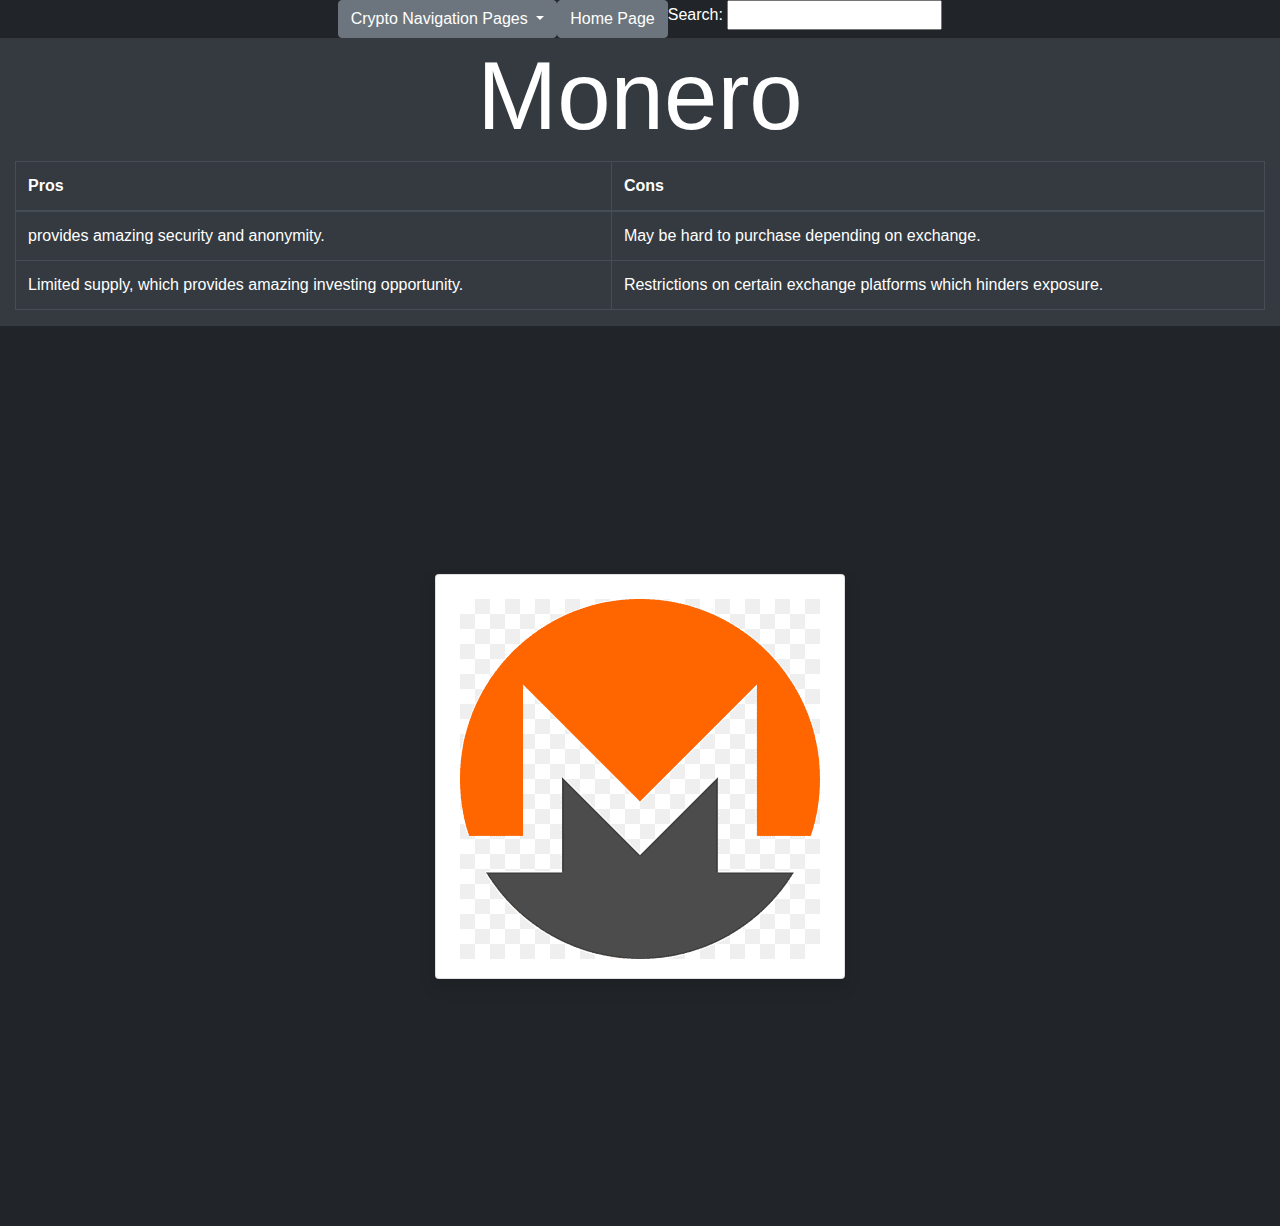
<file: four.html>
<!DOCTYPE html>
<html lang="en">
  <head>
    <meta charset="UTF-8" />
    <meta name="viewport" content="width=device-width, initial-scale=1.0" />
    <title>Monero</title>
    <link
      rel="stylesheet"
      href="https://cdn.jsdelivr.net/npm/bootstrap@4.4.1/dist/css/bootstrap.min.css"
      integrity="sha384-Vkoo8x4CGsO3+Hhxv8T/Q5PaXtkKtu6ug5TOeNV6gBiFeWPGFN9MuhOf23Q9Ifjh"
      crossorigin="anonymous"
    />
    <link rel="stylesheet" href="styles.css"
  </head>
  <body>
    <style>
      body {
        background-color: #212529;
      }
    </style>
    <div class="container-lg d-flex justify-content-center">
       <div class="dropdown">
      <a class="btn btn-secondary dropdown-toggle" href="#" role="button" id="dropdownMenuLink" data-bs-toggle="dropdown" aria-expanded="false">
        Crypto Navigation Pages
      </a>

      <ul class="dropdown-menu" aria-labelledby="dropdownMenuLink">
        <li><a class="Monero" href="four.html">Monero</a></li>
        <li><a class="Zcash" href="two.html">Zcash</a></li>
        
      </ul>
    </div>
    <a class="btn btn-secondary" href="index.html" role="button">Home Page</a>
    <form>
        <label for="Srch" class="text-white">Search:</label>
        <input type="text" name="query">
    </form>
    </div>
    <div
      class="container-fluid d-flex justify-content-center align-items-center bg-dark"
    >
      <h1 class="display-1 fw-bold text-white">Monero</h1>
    </div>
    <div
      class="container-fluid d-flex justify-content-center align-items-center bg-dark"
    >
      <table class="table table-hover table-dark table-bordered">
        <thead>
          <tr>
            <th scope="col">Pros</th>
            <th scope="col">Cons</th>
          </tr>
        </thead>
        <tbody>
          <tr>
            <td>provides amazing security and anonymity.</td>
            <td>May be hard to purchase depending on exchange.</td>
            
          </tr>
          <tr>
            
            <td>Limited supply, which provides amazing investing opportunity.</td>
            <td>Restrictions on certain exchange platforms which hinders exposure.</td>
            
          </tr>

        </tbody>
      </table>
    </div>
    <div class="container d-flex justify-content-center align-items-center min-vh-100 p-5 ">
        <div class="card shadow p-4 w-70" style="height: 45vh;">
           <div class="img-container w-50" style="height: 45vh;">
                <img src="images/monero_logo.png" class="animated-img">
           </div>
        </div>
    </div>

    <script src="https://cdn.jsdelivr.net/npm/bootstrap@5.3.3/dist/js/bootstrap.bundle.min.js"></script>
  </body>
</html>
</file>
<file: styles.css>
@keyframes bounce {
  0%, 100% { transform: translateY(0); }
  50% { transform: translateY(-15px); }
}

.img-container img{
    transition: transform 0.5s ease;
}

.img-container img:hover {
    transform: scale(1.2);
}

.animated-zcashimg {
    animation: bounce 2s infinite;
}


#page-color {
    background-color: #212529;
}
</file>
